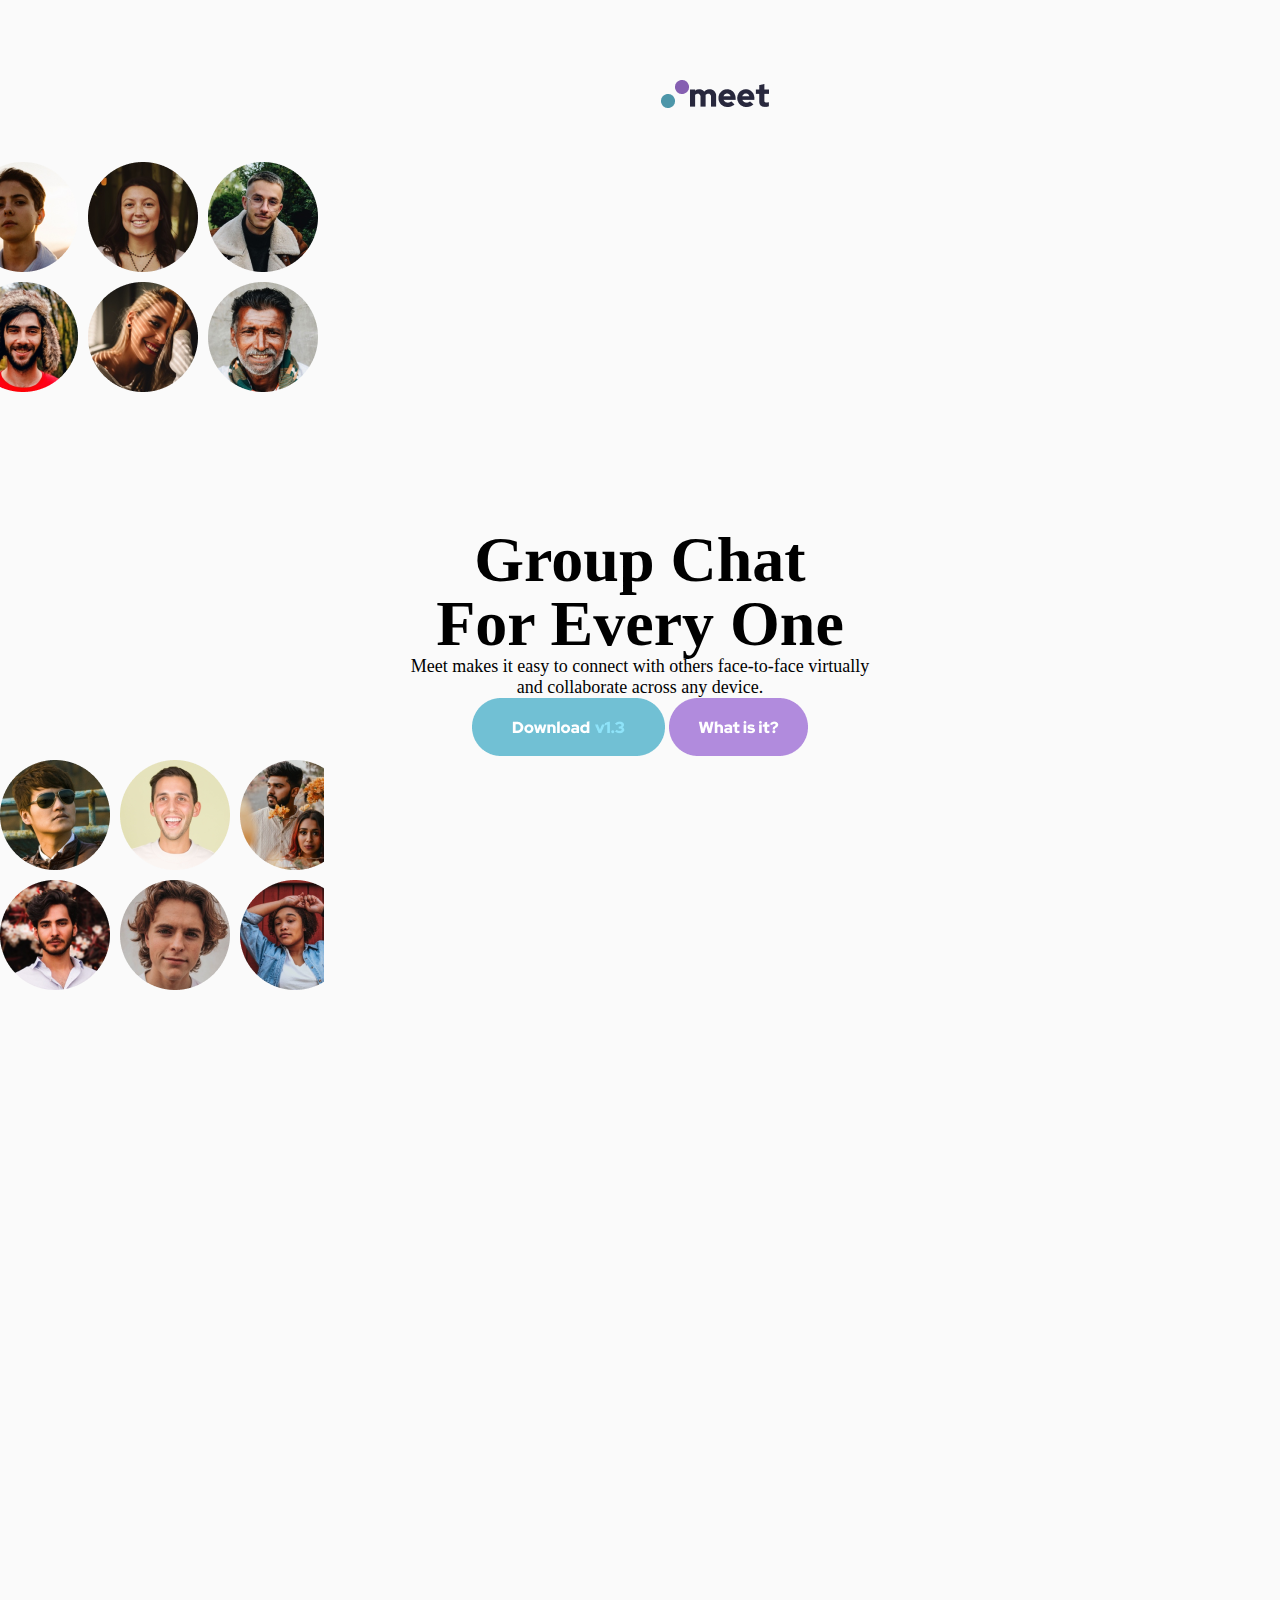
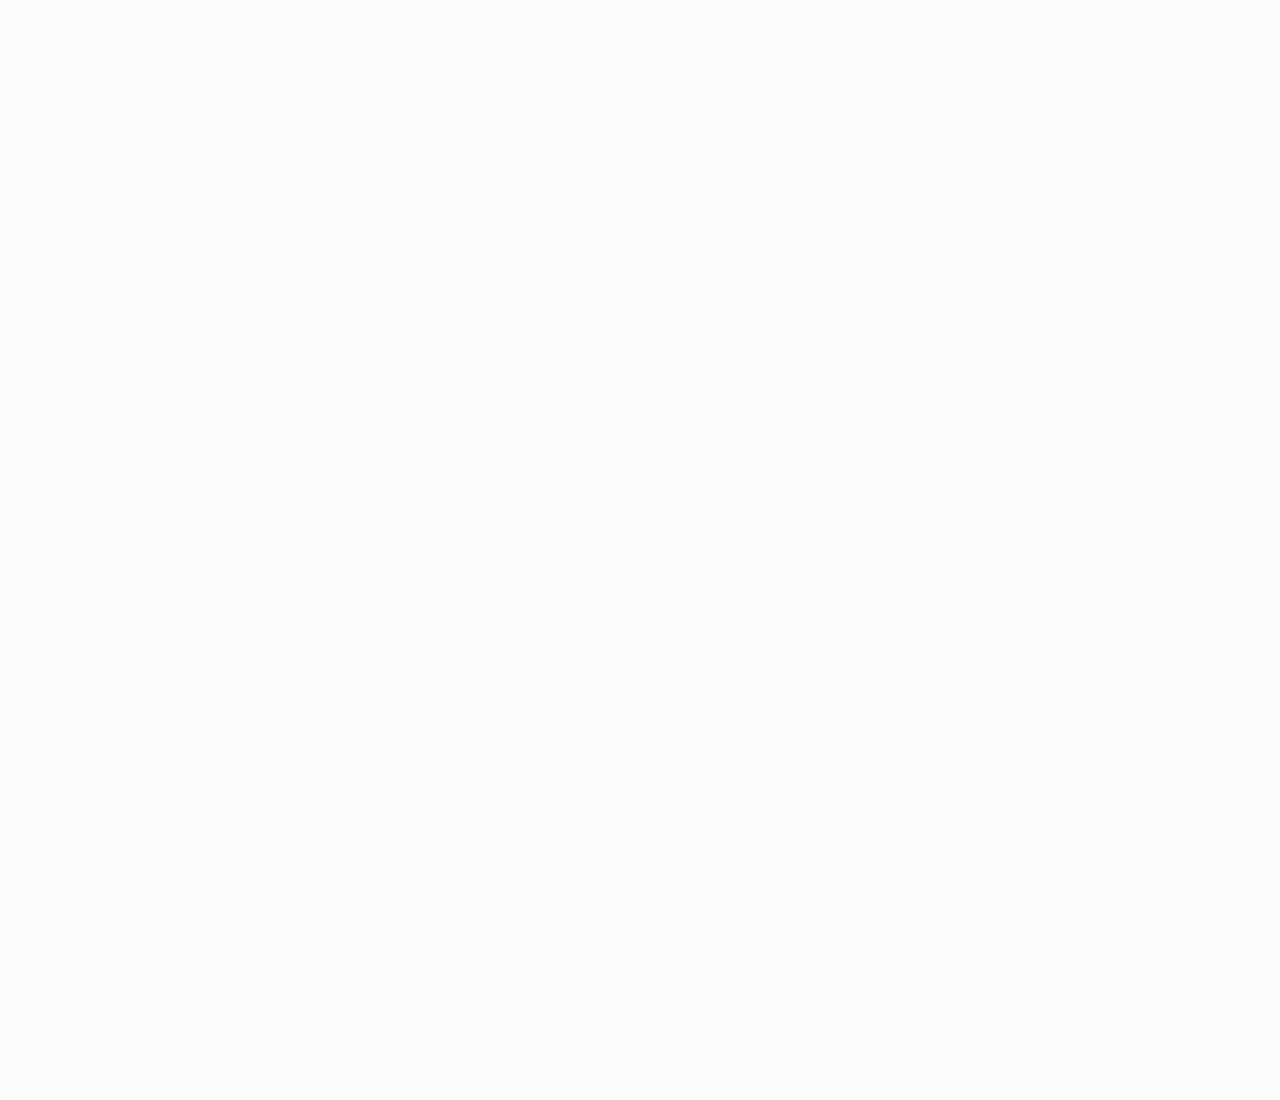
<file: correct.html>
<!DOCTYPE html>
<html lang="en">
<head>
    <meta charset="UTF-8">
    <meta name="viewport" content="width=device-width, initial-scale=1.0">
    <title>correct</title>
    <link href="https://cdn.jsdelivr.net/npm/bootstrap@5.0.2/dist/css/bootstrap.min.css" rel="stylesheet" integrity="sha384-EVSTQN3/azprG1Anm3QDgpJLIm9Nao0Yz1ztcQTwFspd3yD65VohhpuuCOmLASjC" crossorigin="anonymous">
    <link rel="stylesheet" href="./correct.css">
    <link rel="stylesheet" href="./custom.css">
    <link rel="stylesheet" href="mobile.css">

    <style>
        .bb{
            border: 2px solid blue;
            /* height: 200px; */
        }
        .hh{
            border: 2px solid tomato;
            /* width: 33.3%; */
            /* height: 100%; */
        }
    </style>
</head>
<body>
    <div class="meet ">
        <img src="./image/dots.png" alt="" class="me-1"><img src="./image/meet 2.png" alt="">
    </div>
    <div class="pixCon d-flex  ">
        <div class=" pixgen ">
            <div class="pixCon1  " ><img src="./image/Mask.png" alt="" > <img src="./image/Mask (1).png" alt=""></div>
            <div class="pixCon2 "><img src="./image/three.png" alt="" > <img src="./image/four.png" alt=""></div>
            <div class="pixCon1 " ><img src="./image/five.png" alt="" > <img src="./image/six.png" alt=""></div>

        </div>
        <div class="gropChatconPArent">
            <div class="gropChatcon">
                <h1 style="font-size: 64px; font-weight: 900; line-height: 64px;">Group Chat <br> For Every One</h1>
                <p style="font-size: 18px; font-weight: 500;">Meet makes it easy to connect with others face-to-face virtually <br> and collaborate across any device.</p>
                <div>
                    <img src="./image/downloadBtn.png" alt="">
                    <img src="./image/whatBtn.png" alt="">
                </div>
            </div>
        </div>
        <div class=" pixgen">
            <div class="pixCon1  " ><img src="./image/seven.png" alt="" > <img src="./image/eight.png" alt=""></div>
            <div class="pixCon3 "><img src="./image/nine.png" alt="" > <img src="./image/ten.png" alt=""></div>
            <div class="pixCon1  " ><img src="./image/eleven.png" alt="" > <img src="./image/twelve.png" alt=""></div>

        </div>
        
    </div>
    <div class="gropChatconPArentMobile">
        <div class="gropChatcon">
            <h1 style="font-size: 64px; font-weight: 900; line-height: 64px;">Group Chat <br> For Every One</h1>
            <p style="font-size: 18px; font-weight: 500;">Meet makes it easy to connect with others face-to-face virtually <br> and collaborate across any device.</p>
            <div>
                <img src="./image/downloadBtn.png" alt="">
                <img src="./image/whatBtn.png" alt="">
            </div>
        </div>
    </div>
</body>
</html>
</file>
<file: correct.css>
*{
    padding: 0;
    margin: 0;
    box-sizing: border-box;
}
body{
    background: var(--white);
    height: 300vh;
}
.meet{
    padding-top: 80px;
    padding-left: 661px;
}
.pixCon{
    margin-top: 50px;
    height: 358px;
}
.pixgen{
   display: flex;
   gap: 10px;
}
.pixCon1{
    display: flex;
    flex-direction: column;
    width: fit-content;
    height: 100%;
    gap: 10px;
    justify-content: center;
}
.pixCon2{
    display: flex;
    flex-direction: column;
    width: fit-content;
    height: 100%;
    gap: 10px;
    justify-content: start;
}
.pixCon3{
    display: flex;
    flex-direction: column;
    width: fit-content;
    height: 100%;
    gap: 10px;
    justify-content: end;
}
.gropChatcon{
    text-align: center;
    padding-top: 136px;
    padding-left: 96px;
    padding-right: 96px;
}
.gropChatconPArentMobile{
    display: none;
}
</file>
<file: custom.css>
:root{

    /* --blue: #3E54A3;
    --black:#1c2022;
    --white:#ffffff;
    --pink:#ed2c49;
    --memoEmoji:&#x1F4DD;
    --cardFileBox:&#x1f5c3;
    --lightBulb:&#x1f4a1; */


    --navy:#4d96a9;
    --navyHover:#8fe3f9;
    --purple:#855fb1;
    --purplehover:#d9bbff;
    --black:#28283d;
    --grey:#87879d;
    --white:#fafafa;

}
</file>
<file: mobile.css>
@media (max-width:820px) {
    .gropChatconPArent{
        display: none;
    }
    .pixgen{
        width: 50%;
        gap: 20px;
    }
    .pixgen img{
        width: 120px;
        height: 120px;
    }
}


@media (max-width:414px){
    .gropChatconPArent{
        display: none;
    }
    .pixgen{
        width: 50%;
        gap: 3px;
    }
    .pixgen img{
        width: 60.56px;
        height: 60.54px;
        /* gap: 3px; */
    }
    .pixCon{
        /* width: 414px; */
        height: 200px;
    }
    .gropChatconPArentMobile{
        display: block;
    }
    .gropChatcon{
        padding-top: 48px;
    }

}
</file>
